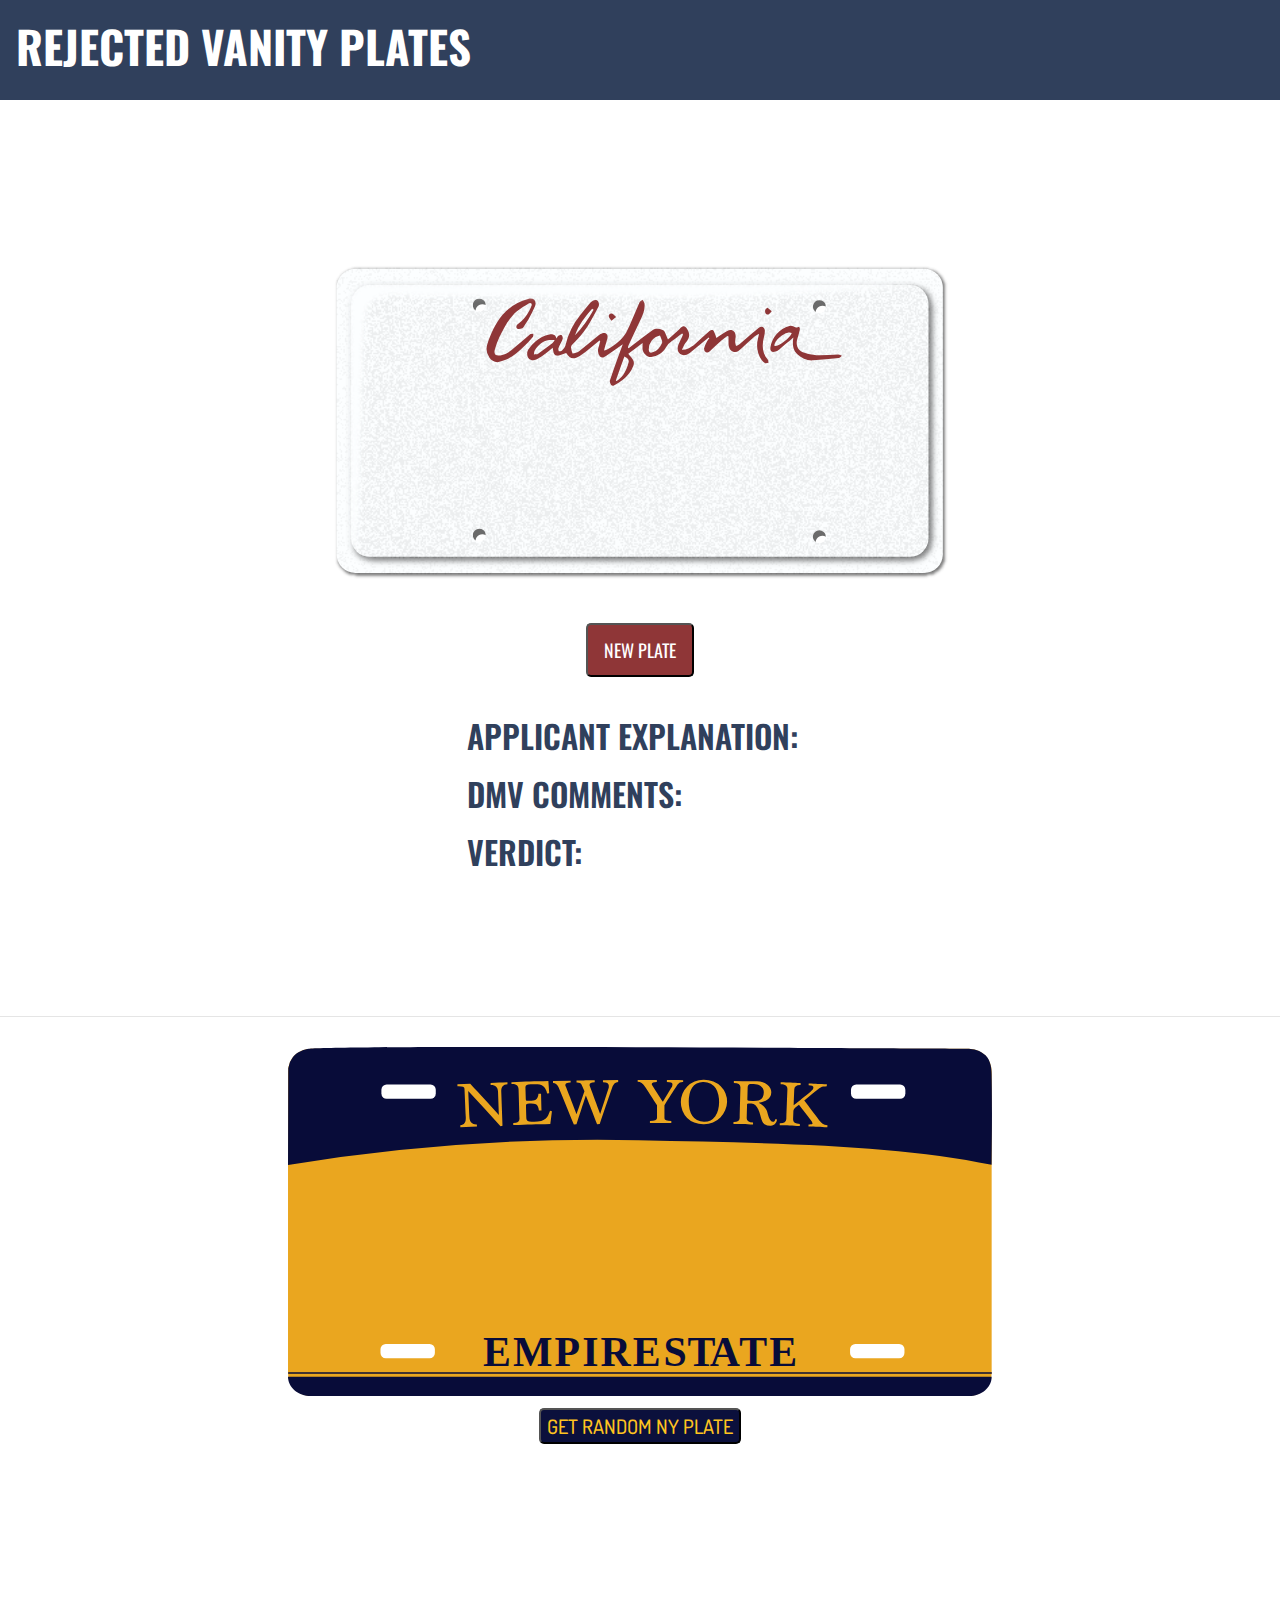
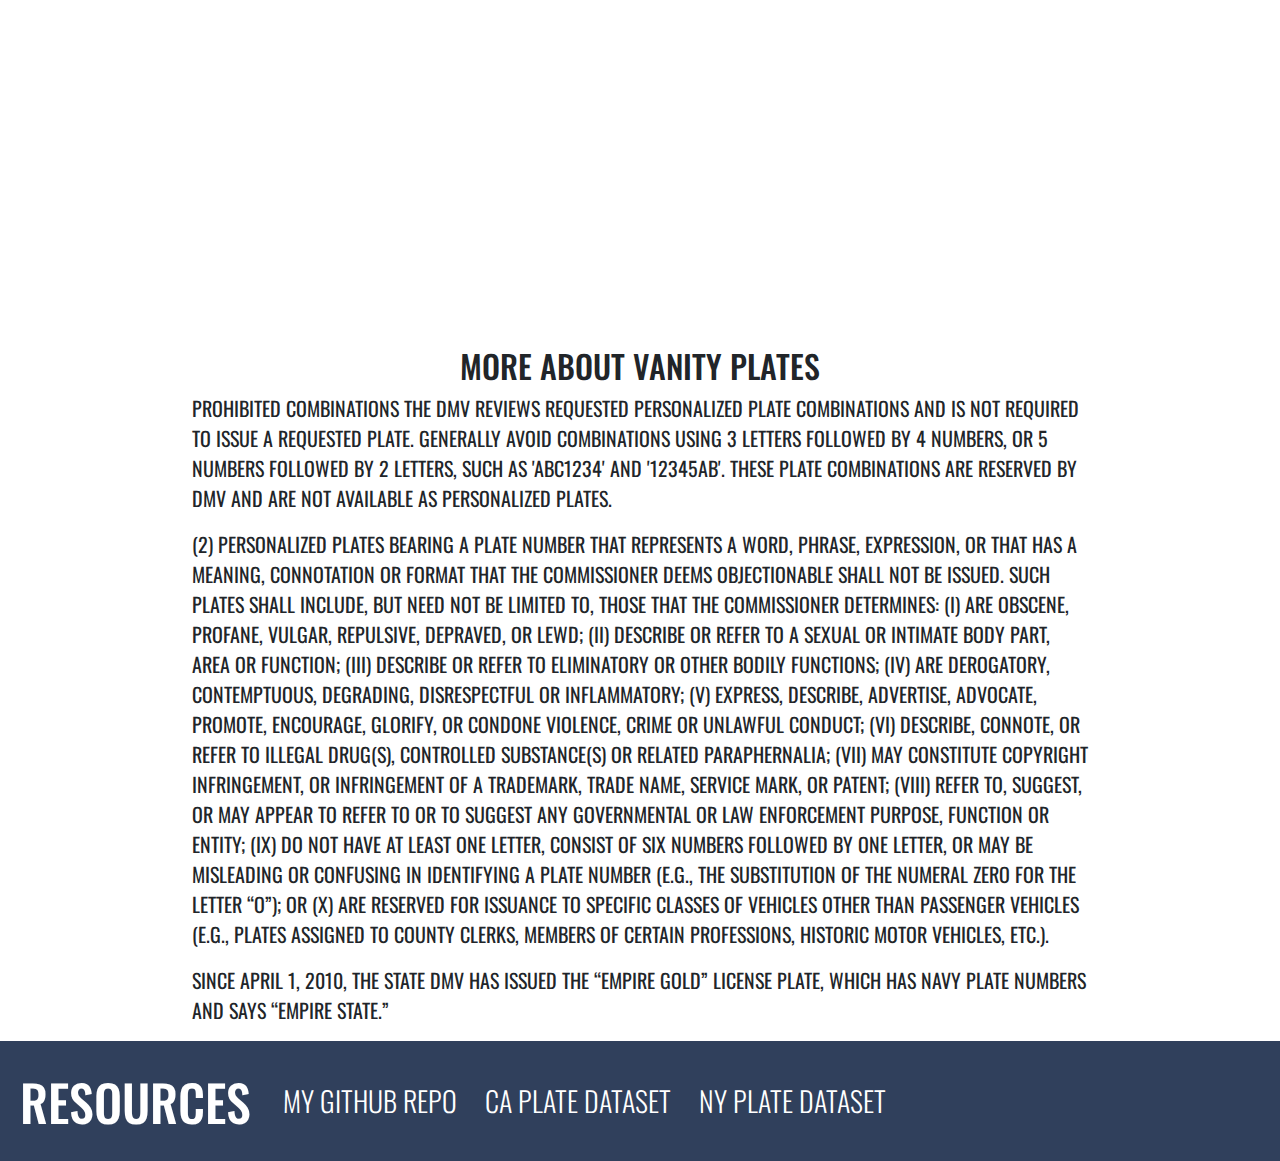
<file: index.html>
<!DOCTYPE html>
<html lang="en">
  <head>
    <meta charset="UTF-8" />
    <meta name="viewport" content="width=device-width, initial-scale=1.0" />
    <title>Document</title>
    <!-- Custom Stylesheet  -->
    <link rel="stylesheet" href="styles/custom.css" />
    <!-- Google Fonts -->
    <link
      href="https://fonts.googleapis.com/css?family=Oswald:300,400,500,700&display=swap"
      rel="stylesheet"
    />
    <link
      href="https://fonts.googleapis.com/css?family=Dosis:400,700,800&display=swap"
      rel="stylesheet"
    />
    <!-- Bootstrap  -->
    <link
      rel="stylesheet"
      href="https://stackpath.bootstrapcdn.com/bootstrap/4.3.1/css/bootstrap.min.css"
      integrity="sha384-ggOyR0iXCbMQv3Xipma34MD+dH/1fQ784/j6cY/iJTQUOhcWr7x9JvoRxT2MZw1T"
      crossorigin="anonymous"
    />
    <!-- <link href="navbar.html" rel="import" /> -->
  </head>
  <body>
    <div class='main-container'>


    <!-- Navbar -->
    <nav class='navbar sticky-top' >
      <!-- Nav Home -->
      <h1 class='navbar-brand'>Rejected Vanity Plates</h1>

        <!-- Toggler/collapsibe Button -->
        <button class="navbar-toggler" type="button" data-toggle="collapse" data-target="#collapsibleNavbar">
          <span class="navbar-toggler-icon custom-toggler"></span>
        </button>
      
      <!-- Navbar Links -->
      <div class='collapse navbar-collapse' id="collapsibleNavbar">
        <ul class=navbar-nav>
          <li class='nav-item'>
          <a href="#ca-plate-section">CA Plates</a>
        </li>
        <li class='nav-item'>
          <a class='nav-link' href="#ny-plate-section">NY Plates</a>
        </li>
        <li class='nav-item'>
          <a class='nav-link' href="#about-div">About</a>
        </li>
        <li class='nav-item'>
          <a class='nav-link' href="#resource-section">Resources</a>
        </li>
        </ul>
      </div>
  
    </nav>




    <div class="containter">
      <!-- CA Plate -->
      <div id="ca-plate-section">
        <div id="ca-plate-div">
          <img class="ca-plate-svg" src="./assets/cali-plate.svg" />
          <span class="ca-plate-number" id="ca-plate-number"></span>
        </div>

        <!-- Random CA Plate Button -->
        <div class="ca-plate-button">
          <button id="ca-plate-button">New Plate</button>
        </div>

        <!-- CA Plate Info -->
        <div class="ca-plate-info">
          <p>
            Applicant Explanation:&nbsp;&nbsp;<span
              id="applicant-explanation"
            ></span>
          </p>
          <p>DMV Comments:&nbsp;&nbsp;<span id="dmv-comments"></span></p>
          <p>Verdict:&nbsp;&nbsp;<span id="verdict"></span></p>
        </div>
      </div>

      <hr />

      <!-- NY Plate SVG -->
      <div id="ny-plate-section">
        <div class="ny-plate-div">
          <img class="ny-plate-svg" src="./assets/ny-plate.svg" />
          <span class="ny-plate-number" id="ny-plate-number"></span>
        </div>

        <!-- Random NY Plate Button -->
        <div class="ny-plate-button">
          <button id="ny-plate-button">Get Random NY Plate</button>
        </div>
      </div>

      <!-- Display Plate -->
      <!-- <div class="plate">
      <div id="plate-div">
        <span class="number" id="plate-number"></span>
      </div>
    </div> -->

      <!-- More About Vanity Plates -->
      <div id="about-div" class="about-div">
        <h2>More About Vanity Plates</h2>
        <p>
          Prohibited Combinations The DMV reviews requested personalized plate
          combinations and is not required to issue a requested plate. Generally
          avoid combinations using 3 letters followed by 4 numbers, or 5 numbers
          followed by 2 letters, such as 'ABC1234' and '12345AB'. These plate
          combinations are reserved by DMV and are not available as personalized
          plates.
        </p>
        <p>
          (2) Personalized plates bearing a plate number that represents a word,
          phrase, expression, or that has a meaning, connotation or format that
          the commissioner deems objectionable shall not be issued. Such plates
          shall include, but need not be limited to, those that the commissioner
          determines: (i) are obscene, profane, vulgar, repulsive, depraved, or
          lewd; (ii) describe or refer to a sexual or intimate body part, area
          or function; (iii) describe or refer to eliminatory or other bodily
          functions; (iv) are derogatory, contemptuous, degrading, disrespectful
          or inflammatory; (v) express, describe, advertise, advocate, promote,
          encourage, glorify, or condone violence, crime or unlawful conduct;
          (vi) describe, connote, or refer to illegal drug(s), controlled
          substance(s) or related paraphernalia; (vii) may constitute copyright
          infringement, or infringement of a trademark, trade name, service
          mark, or patent; (viii) refer to, suggest, or may appear to refer to
          or to suggest any governmental or law enforcement purpose, function or
          entity; (ix) do not have at least one letter, consist of six numbers
          followed by one letter, or may be misleading or confusing in
          identifying a plate number (e.g., the substitution of the numeral zero
          for the letter “O”); or (x) are reserved for issuance to specific
          classes of vehicles other than passenger vehicles (e.g., plates
          assigned to county clerks, members of certain professions, historic
          motor vehicles, etc.).
        </p>
        <p>
          Since April 1, 2010, the state DMV has issued the “Empire Gold”
          license plate, which has navy plate numbers and says “Empire State.”
        </p>
        <!-- Source: NY DMV https://dmv.ny.gov/plates/restrictions-personalized-plates -->
      </div>

      <!-- Resources Section -->
      <div id="resource-section" class="resource-section">
        <h1>Resources</h1>
        <div class="resource-links">
          <a
            href="https://github.com/AnniePawl/plate-data-visualization"
            target="blank"
            >My GitHub Repo</a
          >
          <a href="https://github.com/veltman/ca-license-plates" target="blank"
            >CA Plate Dataset</a
          >
          <a
            href="https://www.kaggle.com/crawford/nyc-rejected-vanity-plates"
            target="blank"
            >NY Plate Dataset</a
          >
        </div>
      </div>
    </div>

  </div>
    <!-- D3 Scripts -->
    <script src="https://d3js.org/d3.v5.min.js"></script>
    <script src="plates.js"></script>
    <script
      src="https://code.jquery.com/jquery-3.3.1.slim.min.js"
      integrity="sha384-q8i/X+965DzO0rT7abK41JStQIAqVgRVzpbzo5smXKp4YfRvH+8abtTE1Pi6jizo"
      crossorigin="anonymous"
    ></script>
    <script
      src="https://cdnjs.cloudflare.com/ajax/libs/popper.js/1.14.7/umd/popper.min.js"
      integrity="sha384-UO2eT0CpHqdSJQ6hJty5KVphtPhzWj9WO1clHTMGa3JDZwrnQq4sF86dIHNDz0W1"
      crossorigin="anonymous"
    ></script>
  
    <!-- Bootstrap Scripts -->
    <script src="https://code.jquery.com/jquery-3.3.1.slim.min.js" integrity="sha384-q8i/X+965DzO0rT7abK41JStQIAqVgRVzpbzo5smXKp4YfRvH+8abtTE1Pi6jizo" crossorigin="anonymous"></script>
    <script src="https://cdnjs.cloudflare.com/ajax/libs/popper.js/1.14.7/umd/popper.min.js" integrity="sha384-UO2eT0CpHqdSJQ6hJty5KVphtPhzWj9WO1clHTMGa3JDZwrnQq4sF86dIHNDz0W1" crossorigin="anonymous"></script>
    <script src="https://stackpath.bootstrapcdn.com/bootstrap/4.3.1/js/bootstrap.min.js" integrity="sha384-JjSmVgyd0p3pXB1rRibZUAYoIIy6OrQ6VrjIEaFf/nJGzIxFDsf4x0xIM+B07jRM" crossorigin="anonymous"></script>  
  </body>
</html>
</file>
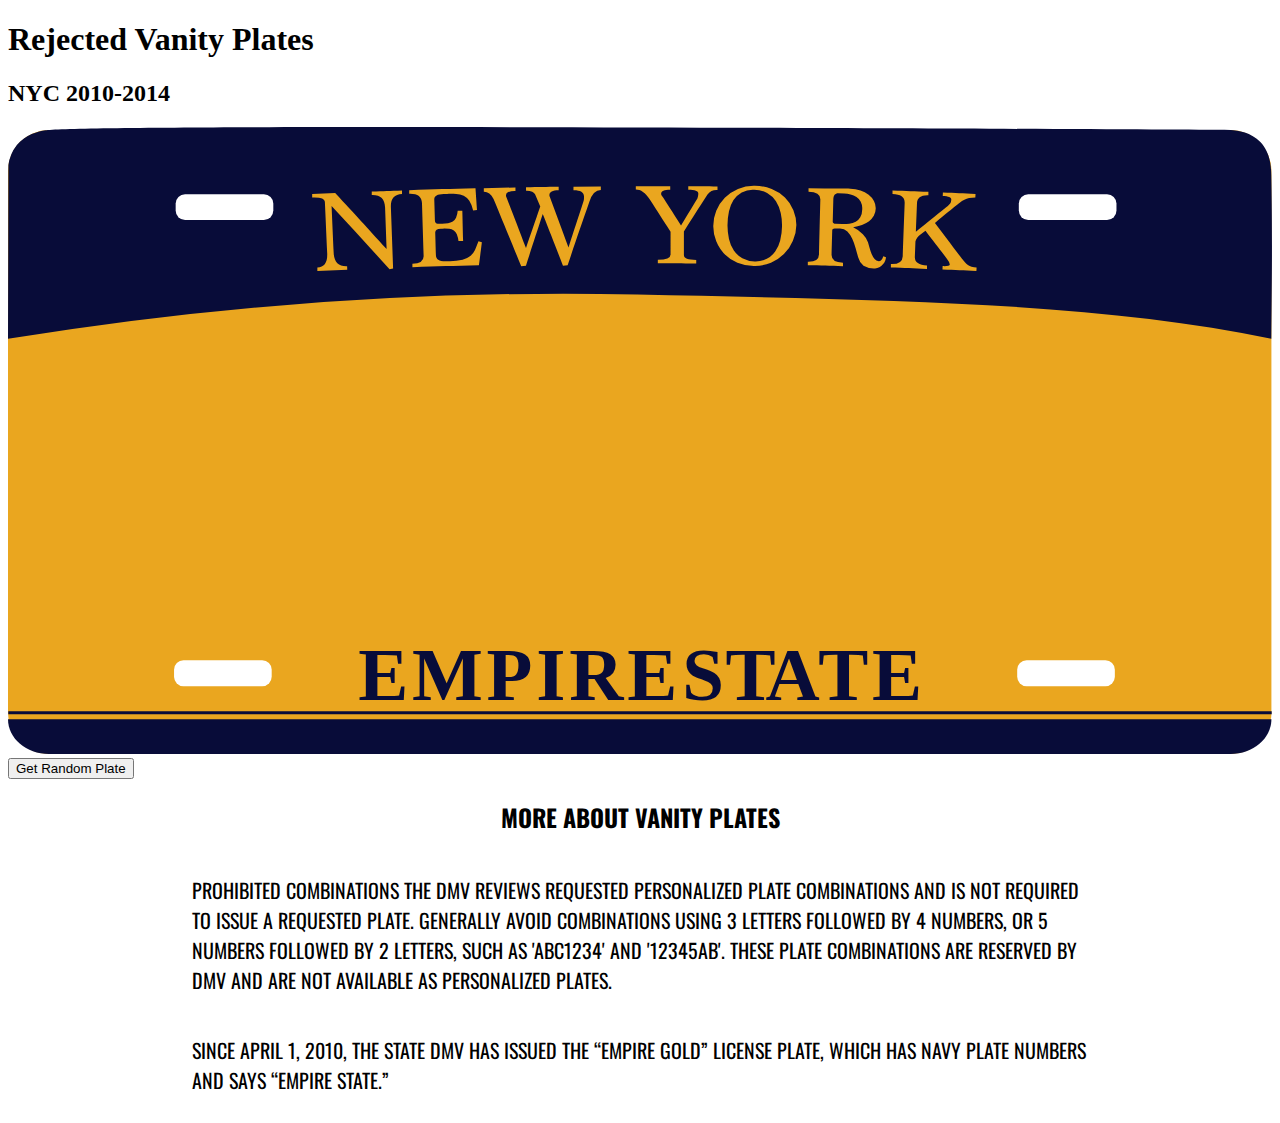
<file: plates.html>
<!DOCTYPE html>
<html lang="en">
  <head>
    <meta charset="UTF-8" />
    <meta name="viewport" content="width=device-width, initial-scale=1.0" />
    <title>Document</title>
    <link rel="stylesheet" href="styles/plates.css" />
    <link
      href="https://fonts.googleapis.com/css?family=Oswald:300,400,500,700&display=swap"
      rel="stylesheet"
    />
    <link
      href="https://fonts.googleapis.com/css?family=Dosis:400,700,800&display=swap"
      rel="stylesheet"
    />
  </head>
  <body>
    <!-- Heading -->
    <div class="heading">
      <h1>Rejected Vanity Plates</h1>
      <h2>NYC 2010-2014</h2>
      <!-- <h4>2010 - 2014</h4> -->
    </div>

    <!-- Plate SVG -->
    <div class="plate-div">
      <img class="plate-svg" src="./assets/plate.svg" />
      <span class="number" id="plate-number"></span>
    </div>

    <!-- Display Plate -->
    <!-- <div class="plate">
      <div id="plate-div">
        <span class="number" id="plate-number"></span>
      </div>
    </div> -->

    <!-- Random Plate Button -->
    <div class="plate-button">
      <button id="plate-button">Get Random Plate</button>
    </div>

    <!-- More About Vanity Plates -->
    <div class="about-div">
      <h2>More About Vanity Plates</h2>
      <p>
        Prohibited Combinations The DMV reviews requested personalized plate
        combinations and is not required to issue a requested plate. Generally
        avoid combinations using 3 letters followed by 4 numbers, or 5 numbers
        followed by 2 letters, such as 'ABC1234' and '12345AB'. These plate
        combinations are reserved by DMV and are not available as personalized
        plates.
      </p>
      <p>
        Since April 1, 2010, the state DMV has issued the “Empire Gold” license
        plate, which has navy plate numbers and says “Empire State.”
      </p>
    </div>

    <script src="https://d3js.org/d3.v5.min.js"></script>
    <script src="plates.js"></script>
  </body>
</html>
</file>
<file: styles/custom.css>
html {
  scroll-behavior: smooth;
  max-width: 100%;
}

h1.navbar-brand {
  text-transform: uppercase;
  font-family: "Oswald";
  color: #30405c;
  color: white;
  font-weight: 800;
  font-size: 2.8em;
}

.navbar {
  background-color: #30405c;
  width: 100%;
  height: 100px;
}

a.nav-link {
  color: white;
}

a.nav-link:visited {
  color: white;
}

#ca-plate-section {
  min-height: 100vh;
  display: -webkit-box;
  display: -ms-flexbox;
  display: flex;
  -webkit-box-pack: center;
      -ms-flex-pack: center;
          justify-content: center;
  -webkit-box-align: center;
      -ms-flex-align: center;
          align-items: center;
  -webkit-box-orient: vertical;
  -webkit-box-direction: normal;
      -ms-flex-direction: column;
          flex-direction: column;
}

#ca-plate-div {
  display: -webkit-box;
  display: -ms-flexbox;
  display: flex;
  -webkit-box-pack: center;
      -ms-flex-pack: center;
          justify-content: center;
  -webkit-box-align: center;
      -ms-flex-align: center;
          align-items: center;
  position: relative;
}

#ca-plate-div .ca-plate-number {
  position: absolute;
  font-family: "Dosis";
  margin-top: 0.2em;
  color: #30405c;
  font-weight: 700;
  font-size: 8vw;
  letter-spacing: 0.1em;
  text-shadow: 3px 3px 3px rgba(0, 0, 0, 0.5), -3px -3px 3px rgba(255, 255, 255, 0.5);
}

#ca-plate-div img {
  width: 55vw;
}

.ca-plate-button {
  display: -webkit-box;
  display: -ms-flexbox;
  display: flex;
  -webkit-box-pack: center;
      -ms-flex-pack: center;
          justify-content: center;
  -webkit-box-align: center;
      -ms-flex-align: center;
          align-items: center;
}

.ca-plate-button #ca-plate-button {
  text-transform: uppercase;
  font-family: "Oswald";
  color: #30405c;
  background-color: #8f3637;
  color: white;
  font-size: 18px;
  border-radius: 5px;
  height: 6vh;
  width: 12vh;
}

.ca-plate-button #ca-plate-button:hover {
  background-color: #30405c;
}

.ca-plate-info {
  display: -webkit-box;
  display: -ms-flexbox;
  display: flex;
  -webkit-box-orient: vertical;
  -webkit-box-direction: normal;
      -ms-flex-direction: column;
          flex-direction: column;
  margin-top: 30px;
}

.ca-plate-info p {
  font-weight: 600;
  font-size: 2em;
  text-transform: uppercase;
  font-family: "Oswald";
  color: #30405c;
  margin: 5px;
}

.ca-plate-info span {
  font-weight: 300;
  text-transform: lowercase;
}

#ny-plate-section {
  min-height: 100vh;
}

.ny-plate-div {
  position: relative;
  display: -webkit-box;
  display: -ms-flexbox;
  display: flex;
  -webkit-box-pack: center;
      -ms-flex-pack: center;
          justify-content: center;
  -webkit-box-align: center;
      -ms-flex-align: center;
          align-items: center;
  margin: 30px;
}

.ny-plate-div .ny-plate-svg {
  width: 55vw;
}

.ny-plate-div .ny-plate-number {
  font-family: "Dosis";
  position: absolute;
  margin-top: 20px;
  color: #0b103c;
  font-weight: 700;
  font-size: 150px;
  text-shadow: 3px 3px 3px rgba(0, 0, 0, 0.5), -3px -3px 3px rgba(255, 255, 255, 0.5);
}

.ny-plate-button {
  display: -webkit-box;
  display: -ms-flexbox;
  display: flex;
  -webkit-box-pack: center;
      -ms-flex-pack: center;
          justify-content: center;
  -webkit-box-align: center;
      -ms-flex-align: center;
          align-items: center;
  position: relative;
}

.ny-plate-button #ny-plate-button {
  position: absolute;
  background-color: #0b103c;
  border-radius: 5px;
  color: #ffc31f;
  font-size: 20px;
  font-family: "Dosis";
  font-weight: 500;
  text-transform: uppercase;
}

.about-div {
  display: -webkit-box;
  display: -ms-flexbox;
  display: flex;
  -webkit-box-pack: center;
      -ms-flex-pack: center;
          justify-content: center;
  -webkit-box-align: center;
      -ms-flex-align: center;
          align-items: center;
  -webkit-box-orient: vertical;
  -webkit-box-direction: normal;
      -ms-flex-direction: column;
          flex-direction: column;
  text-transform: uppercase;
  font-family: "Oswald";
}

.about-div p {
  width: 70vw;
  font-size: 20px;
}

.resource-section {
  display: -webkit-box;
  display: -ms-flexbox;
  display: flex;
  -webkit-box-orient: horizontal;
  -webkit-box-direction: normal;
      -ms-flex-direction: row;
          flex-direction: row;
  -webkit-box-align: center;
      -ms-flex-align: center;
          align-items: center;
  height: 120px;
  bottom: 0;
  background-color: #30405c;
}

.resource-section h1 {
  text-transform: uppercase;
  font-family: "Oswald";
  color: #30405c;
  font-size: 50px;
  color: white;
  margin: 20px;
}

.resource-section .resource-links {
  text-transform: uppercase;
  font-family: "Oswald";
  color: #30405c;
}

.resource-section .resource-links a {
  font-size: 28px;
  font-weight: 300;
  margin: 12px;
  color: white;
}

.resource-section .resource-links a:hover {
  color: #d15254;
  text-decoration: none;
}
/*# sourceMappingURL=custom.css.map */
</file>
<file: styles/plates.css>
html {
  scroll-behavior: smooth;
}

.topnav {
  top: 0;
  position: fixed;
  width: 100%;
  z-index: 100;
  display: -webkit-box;
  display: -ms-flexbox;
  display: flex;
  -webkit-box-align: center;
      -ms-flex-align: center;
          align-items: center;
  -webkit-box-pack: justify;
      -ms-flex-pack: justify;
          justify-content: space-between;
  background-color: #30405c;
  height: 100px;
  overflow: hidden;
}

.topnav h1 {
  text-transform: uppercase;
  font-family: "Oswald";
  color: #30405c;
  font-size: 55px;
  letter-spacing: 2px;
  color: white;
  margin-left: 30px;
}

.topnav .nav-links {
  text-transform: uppercase;
  font-family: "Oswald";
  color: #30405c;
}

.topnav .nav-links a {
  font-weight: 300;
  color: white;
  font-size: 30px;
  margin: 15px;
  margin-right: 40px;
  text-decoration: none;
}

.topnav a:hover {
  color: #d15254;
  text-decoration: none;
}

#ca-plate-section {
  min-height: 100vh;
  display: -webkit-box;
  display: -ms-flexbox;
  display: flex;
  -webkit-box-pack: center;
      -ms-flex-pack: center;
          justify-content: center;
  -webkit-box-align: center;
      -ms-flex-align: center;
          align-items: center;
  -webkit-box-orient: vertical;
  -webkit-box-direction: normal;
      -ms-flex-direction: column;
          flex-direction: column;
}

#ca-plate-div {
  display: -webkit-box;
  display: -ms-flexbox;
  display: flex;
  -webkit-box-pack: center;
      -ms-flex-pack: center;
          justify-content: center;
  -webkit-box-align: center;
      -ms-flex-align: center;
          align-items: center;
  position: relative;
}

#ca-plate-div .ca-plate-number {
  position: absolute;
  font-family: "Dosis";
  margin-top: 0.2em;
  color: #30405c;
  font-weight: 700;
  font-size: 8vw;
  letter-spacing: 0.1em;
  text-shadow: 3px 3px 3px rgba(0, 0, 0, 0.5), -3px -3px 3px rgba(255, 255, 255, 0.5);
}

#ca-plate-div img {
  width: 55vw;
}

.ca-plate-button {
  display: -webkit-box;
  display: -ms-flexbox;
  display: flex;
  -webkit-box-pack: center;
      -ms-flex-pack: center;
          justify-content: center;
  -webkit-box-align: center;
      -ms-flex-align: center;
          align-items: center;
}

.ca-plate-button #ca-plate-button {
  text-transform: uppercase;
  font-family: "Oswald";
  color: #30405c;
  background-color: #8f3637;
  color: white;
  font-size: 25px;
  border-radius: 5px;
  height: 6vh;
  width: 12vh;
}

.ca-plate-button #ca-plate-button:hover {
  background-color: #30405c;
}

.ca-plate-info {
  display: -webkit-box;
  display: -ms-flexbox;
  display: flex;
  -webkit-box-orient: vertical;
  -webkit-box-direction: normal;
      -ms-flex-direction: column;
          flex-direction: column;
  margin-top: 30px;
}

.ca-plate-info p {
  font-weight: 600;
  font-size: 2em;
  text-transform: uppercase;
  font-family: "Oswald";
  color: #30405c;
  margin: 5px;
}

.ca-plate-info span {
  font-weight: 300;
  text-transform: lowercase;
}

#ny-plate-section {
  min-height: 100vh;
}

.ny-plate-div {
  position: relative;
  display: -webkit-box;
  display: -ms-flexbox;
  display: flex;
  -webkit-box-pack: center;
      -ms-flex-pack: center;
          justify-content: center;
  -webkit-box-align: center;
      -ms-flex-align: center;
          align-items: center;
  margin: 30px;
}

.ny-plate-div .ny-plate-svg {
  width: 55vw;
}

.ny-plate-div .ny-plate-number {
  font-family: "Dosis";
  position: absolute;
  margin-top: 20px;
  color: #0b103c;
  font-weight: 700;
  font-size: 150px;
  text-shadow: 3px 3px 3px rgba(0, 0, 0, 0.5), -3px -3px 3px rgba(255, 255, 255, 0.5);
}

.ny-plate-button {
  display: -webkit-box;
  display: -ms-flexbox;
  display: flex;
  -webkit-box-pack: center;
      -ms-flex-pack: center;
          justify-content: center;
  -webkit-box-align: center;
      -ms-flex-align: center;
          align-items: center;
  position: relative;
}

.ny-plate-button #ny-plate-button {
  position: absolute;
  background-color: #0b103c;
  border-radius: 5px;
  color: #ffc31f;
  font-size: 20px;
  font-family: "Dosis";
  font-weight: 500;
  text-transform: uppercase;
}

.about-div {
  display: -webkit-box;
  display: -ms-flexbox;
  display: flex;
  -webkit-box-pack: center;
      -ms-flex-pack: center;
          justify-content: center;
  -webkit-box-align: center;
      -ms-flex-align: center;
          align-items: center;
  -webkit-box-orient: vertical;
  -webkit-box-direction: normal;
      -ms-flex-direction: column;
          flex-direction: column;
  text-transform: uppercase;
  font-family: "Oswald";
}

.about-div p {
  width: 70vw;
  font-size: 20px;
}

.resource-section {
  display: -webkit-box;
  display: -ms-flexbox;
  display: flex;
  -webkit-box-orient: horizontal;
  -webkit-box-direction: normal;
      -ms-flex-direction: row;
          flex-direction: row;
  -webkit-box-align: center;
      -ms-flex-align: center;
          align-items: center;
  height: 120px;
  bottom: 0;
  background-color: #30405c;
}

.resource-section h1 {
  text-transform: uppercase;
  font-family: "Oswald";
  color: #30405c;
  font-size: 50px;
  color: white;
  margin: 20px;
}

.resource-section .resource-links {
  text-transform: uppercase;
  font-family: "Oswald";
  color: #30405c;
}

.resource-section .resource-links a {
  font-size: 28px;
  font-weight: 300;
  margin: 12px;
  color: white;
}

.resource-section .resource-links a:hover {
  color: #d15254;
  text-decoration: none;
}

@media only screen and (max-width: 1280px) {
  .topnav > h1,
  .resource-section > h1 {
    font-size: 35px;
  }
  .topnav > .nav-links a {
    font-size: 25px;
    margin-right: 20px;
  }
  #ca-plate-div img {
    width: 80vw;
  }
}

@media only screen and (max-width: 1030px) {
  .topnav > h1 {
    font-size: 35px;
  }
  .topnav > .nav-links {
    display: none;
  }
}

@media only screen and (max-width: 500px) {
  .topnav > h1 {
    font-size: 25px;
  }
  .ca-plate-info {
    -webkit-transform: scale(0.7);
            transform: scale(0.7);
  }
}

@media only screen and (max-width: 415px) {
  .topnav {
    height: 55px;
  }
}
/*# sourceMappingURL=plates.css.map */
</file>
